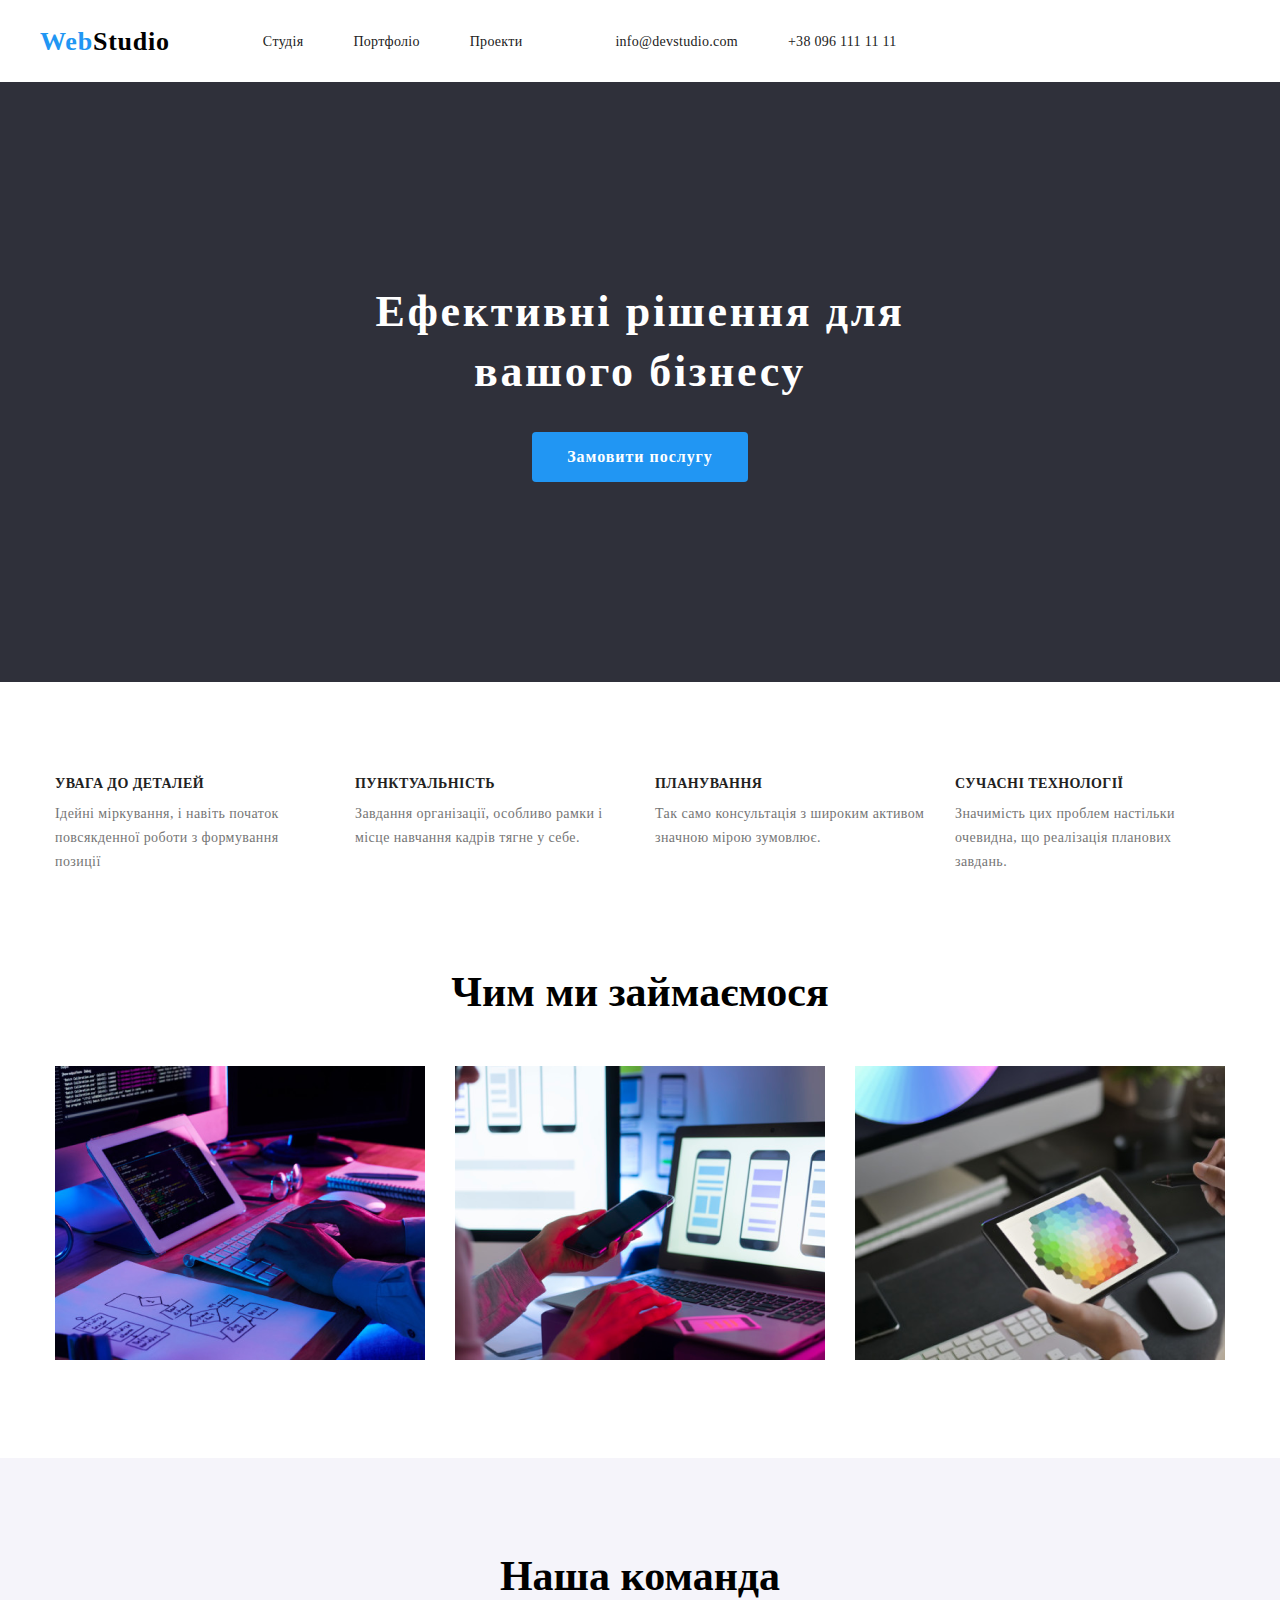
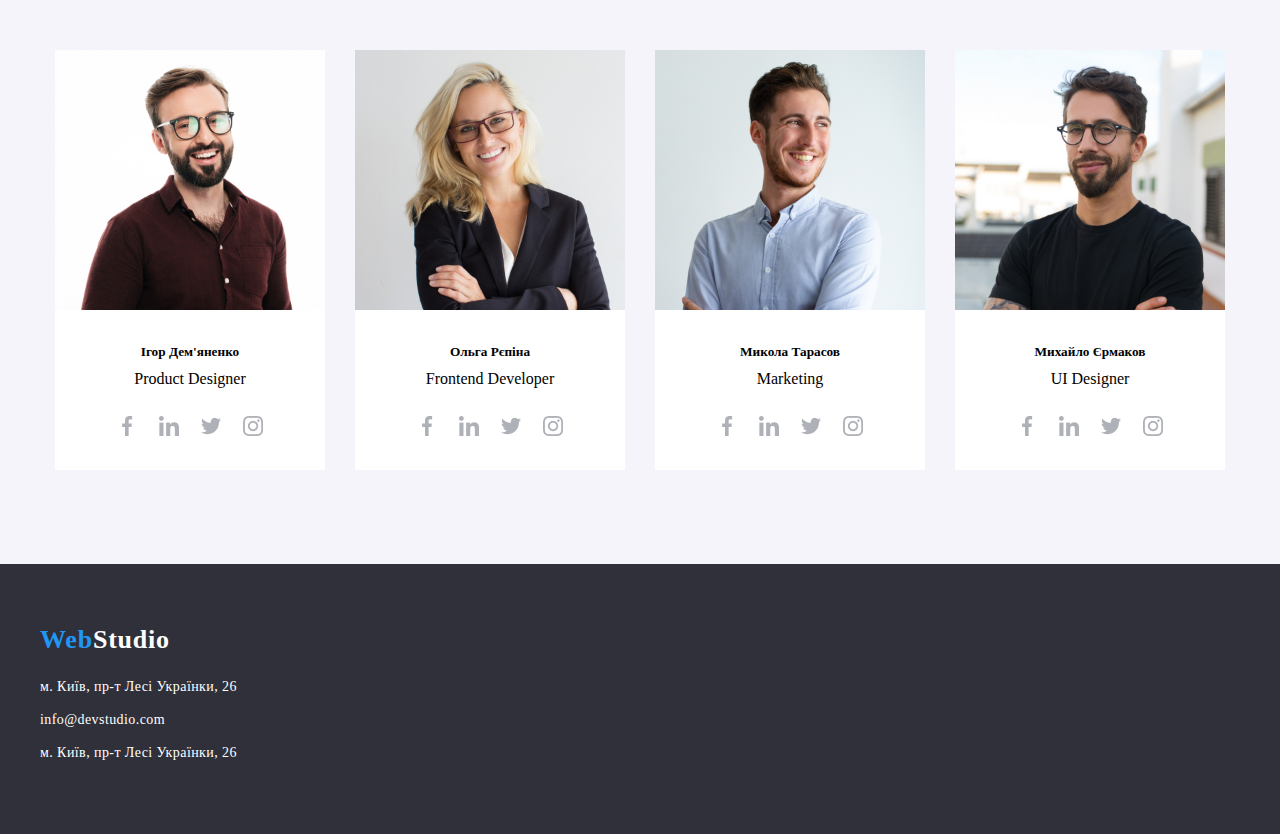
<file: index.html>
<!DOCTYPE html>
<html lang="en">
<head>
  <meta charset="UTF-8">
  <meta name="viewport" content="width=device-width, initial-scale=1.0">
  <title>Web-Studio</title>
  <link rel="stylesheet" href="style.css">
</head>
<body>
  <header>
    <a class="logo" href="">Web<span class="header-logo">Studio</span></a>
    <nav class="nav">
      <ul class="nav-list">
        <li class="nav-list-item"><a class="nav-list-link" href="">Cтудія</a></li>
        <li class="nav-list-item"><a class="nav-list-link" href="./portfolio.html">Портфоліо</a></li>
        <li class="nav-list-item"><a class="nav-list-link" href="projects.html">Проекти</a></li>
      </ul>
      </nav>
      <ul class="contacts-list">
        <li class="contacts-list-item"><a class="contacts-list-link" href="">info@devstudio.com</a></li>
        <li class="contacts-list-item"><a class="contacts-list-link" href="">+38 096 111 11 11</a></li>
      </ul>
    </header>
    <main>
      <section class="section-hero">
        <h1 class="hero-title">Ефективні рішення для вашого бізнесу</h1>
        <button data-modal-open class="hero-btn">Замовити послугу</button> 
      </section>
      <section class="section-features">
        <ul class="features-list">
            <li class="features-list-item">
          <h3 class="features-list-title">УВАГА ДО ДЕТАЛЕЙ</h3>
          <p class="features-list-text">
            Ідейні міркування, і навіть початок повсякденної роботи з формування позиції</p>
            
          </li> 
          <li class="features-list-item">
          <h3 class="features-list-title">ПУНКТУАЛЬНІСТЬ</h3>
          <p class="features-list-text"> Завдання організації, особливо рамки і місце навчання кадрів тягне у себе.</p>
        </li>
          <li class="features-list-item">
            <h3 class="features-list-title">ПЛАНУВАННЯ</h3>
            <p class="features-list-text"> Так само консультація з широким активом значною мірою зумовлює.</p>
          </li>
          <li class="features-list-item">
            <h3 class="features-list-title">   СУЧАСНІ ТЕХНОЛОГІЇ</h3>
            <p class="features-list-text"> Значимість цих проблем настільки очевидна, що реалізація планових завдань.</p>
          </li>
        </ul>
      </section>
      <section class="section-work">
        <h3 class="work-title">
            Чим ми займаємося 
        </h3>
        <ul class="work-list">
          <li class="work-list-item"><img src="./img.png" alt=""></li>
          <li class="work-list-item"><img src="./box 2.png" alt=""></li>
          <li class="work-list-item"><img src="./box 3.png" alt=""></li>
        </ul>
      </section>
      <section class="section-team">
        <h3 class="team-title">Наша команда</h3>
        <ul class="team-list">

          <li class="team-list-item">
            <img src="img.jpg" alt="" class="team-list-img">
            <div class="team-list-content-wrap">
            <h5 class="team-list-title">Ігор Дем'яненко</h5>
            <p class="team-list-text">Product Designer</p>
            <ul class="social-list">
              <li><img src="./facebook_1.png" alt=""></li>
              <li><img src="./linkedin1.png" alt=""></li>
              <li><img src="./twitter1.png" alt=""></li>
              <li><img src="./instagram2.png" alt=""></li>
            </ul>
          </div>
          </li>
        
          <li class="team-list-item">
            <img class="team-list-img" src="img (1).jpg" alt="">
            <div class="team-list-content-wrap">
            <h5 class="team-list-title">Ольга Рєпіна</h5>
            <p class="team-list-text">Frontend Developer</p>
            <ul class="social-list">
              <li><img src="./facebook_1.png" alt=""></li>
              <li><img src="./linkedin1.png" alt=""></li>
              <li><img src="./twitter1.png" alt=""></li>
              <li><img src="./instagram2.png" alt=""></li>
            </ul>
          </div>
          </li>
          <li class="team-list-item">
            <img class="team-list-img" src="img (4).jpg" alt="">
            <div class="team-list-content-wrap">
            <h5 class="team-list-title">Микола Тарасов</h5>
            <p class="team-list-text">Marketing</p>
            <ul class="social-list">
              <li><img src="./facebook_1.png" alt=""></li>
              <li><img src="./linkedin1.png" alt=""></li>
              <li><img src="./twitter1.png" alt=""></li>
              <li><img src="./instagram2.png" alt=""></li>
            </ul>
          </div>
          </li>
          <li class="team-list-item">
            <img class="team-list-img" src="img (3).jpg" alt="">
            <div class="team-list-content-wrap">
            <h5 class="team-list-title">Михайло Єрмаков</h5>
            <p class="team-list-text">UI Designer</p>
            <ul class="social-list">
              <li><img src="./facebook_1.png" alt=""></li>
              <li><img src="./linkedin1.png" alt=""></li>
              <li><img src="./twitter1.png" alt=""></li>
              <li><img src="./instagram2.png" alt=""></li>
            </ul>
          </div>
          </li>
        </ul>
      </section>
    </main>
    <footer class="footer">
      
      <div class="box">
        <a class="logo" href="">Web<span class="footer-logo">Studio</span></a>
        <address class="address">
          <ul class="address-list">
            <li class="address-list-item"><a class="address-list-link" href="">м. Київ, пр-т Лесі Українки, 26</a></li>
            <li class="address-list-item"><a class="address-list-link" href="">info@devstudio.com</a></li>
            <li class="address-list-item"><a class="address-list-link" href="">м. Київ, пр-т Лесі Українки, 26</a></li>
          </ul>
        </address>

     </footer>
      <div class="backdrop is-hidden" data-modal> 
      <div class="modal">
        <p>Залиште свої дані ми вам перезвонимо</p>
        <button class="close" data-modal-close>Close</button>
        <form action="">
          <input class="input-modal" type="text" placeholder="Your name">
          <input class="input-modal" type="tel" placeholder="Your phone number">
          <input class="input-modal" type="email" placeholder="Your email addres">
          <textarea name="" id=""></textarea>
          <div class="wrap">
            <input type="checkbox">
            <p>Погоджуюся з розсилкою та приймаю</p>
          </div>
          <button class="btn" type="submit">Відправити</button>
        </form>
      </div>
     </div>
     <script src="./script.js">

     </script>
  </body>
  </html>
</file>
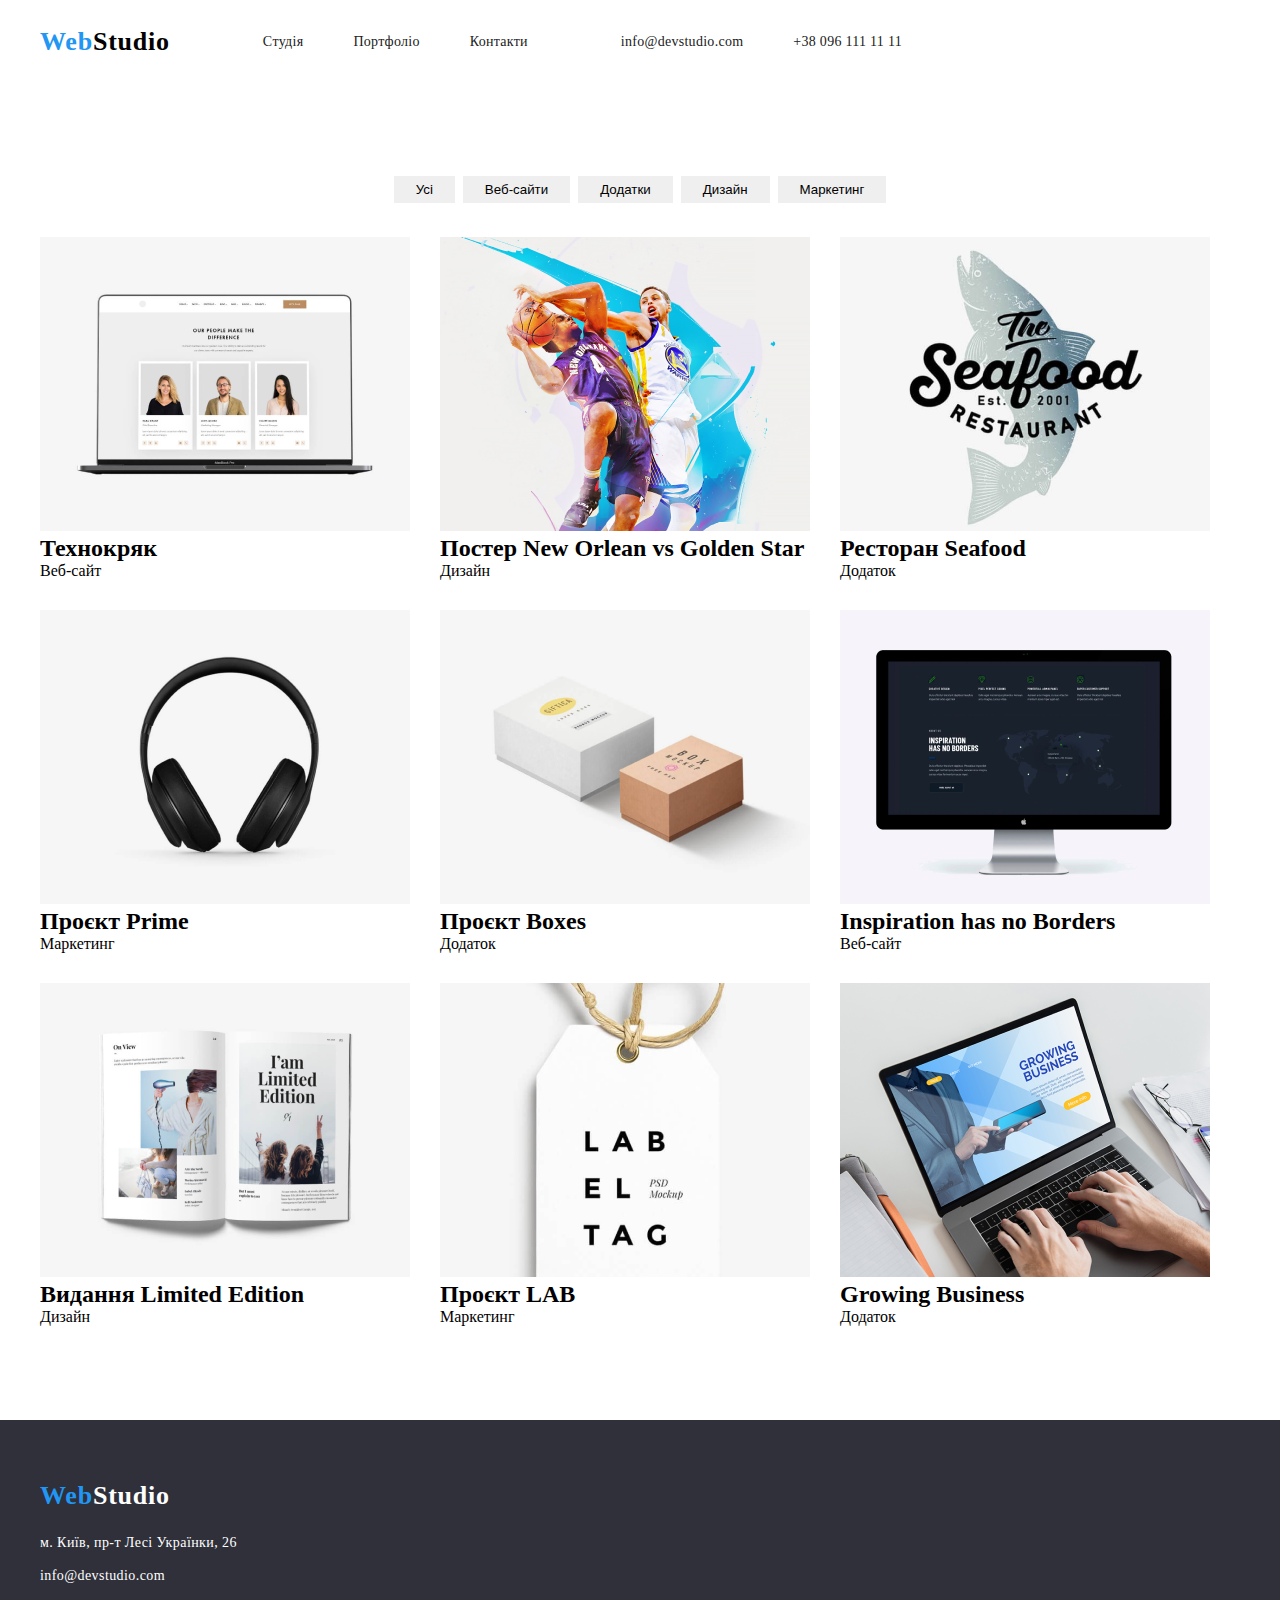
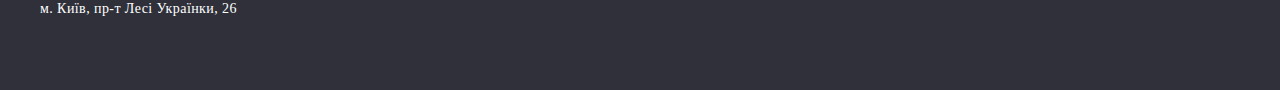
<file: portfolio.html>
<!DOCTYPE html>
<html lang="en">
<head>
    <meta charset="UTF-8">
    <meta name="viewport" content="width=device-width, initial-scale=1.0">
    <title>Document</title>
    <link rel="stylesheet" href="style.css">
</head>
<body>
    <header>
        <a class="logo" href="">Web<span class="header-logo">Studio</span></a>
        <nav class="nav">
          <ul class="nav-list">
            <li class="nav-list-item"><a class="nav-list-link" href="index.html">Cтудія</a></li>
            <li class="nav-list-item"><a class="nav-list-link" href="">Портфоліо</a></li>
            <li class="nav-list-item"><a class="nav-list-link" href="">Контакти</a></li>
          </ul>
          </nav>
          <ul class="contacts-list">
            <li class="contacts-list-item"><a class="contacts-list-link" href="">info@devstudio.com</a></li>
            <li class="contacts-list-item"><a class="contacts-list-link" href="">+38 096 111 11 11</a></li>
          </ul>
        </header>
<main>
    <section class="portfolio-section">
        <ul class="filters-list">
            <li><button class="filters-list-btn">Усі</button></li>
            <li><button class="filters-list-btn">Веб-сайти</button></li>
            <li><button class="filters-list-btn">Додатки</button></li>
            <li><button class="filters-list-btn">Дизайн</button></li>
            <li><button class="filters-list-btn">Маркетинг</button></li>
        </ul>
        <ul class="portfolio-list">
            <li class="">
                <img src="./img (1).png" alt="">
                <h2 class="portfolio-list-title">Технокряк</h2>
                <p class="portfolio-list-text">Веб-сайт</p>
            </li>
            <li>
                <img src="./img (2).png" alt="">
                <h2 class="portfolio-list-title">Постер New Orlean vs Golden Star</h2>
                <p class="portfolio-list-text">Дизайн</p>
            </li>
            <li>
                <img src="./img (3).png" alt="">
                <h2 class="portfolio-list-title">Ресторан Seafood</h2>
                <p class="portfolio-list-text">Додаток</p>
            </li>
            <li>
                <img src="./img (4).png" alt="">
                <h2 class="portfolio-list-title">Проєкт Prime</h2>
                <p class="portfolio-list-text">Маркетинг</p>
            </li>
            <li>
                <img src="./img (5).png" alt="">
                <h2 class="portfolio-list-title">Проєкт Boxes</h2>
                <p class="portfolio-list-text">Додаток</p>
            </li>
            <li>
                <img src="./img (6).png" alt="">
                <h2 class="portfolio-list-title">Inspiration has no Borders</h2>
                <p class="portfolio-list-text">Веб-сайт</p>
            </li>
            <li>
                <img src="./img (7).png" alt="">
                <h2 class="portfolio-list-title">Видання Limited Edition</h2>
                <p class="portfolio-list-text">Дизайн</p>
            </li>
            <li>
                <img src="./img (8).png" alt="">
                <h2 class="portfolio-list-title">Проєкт LAB</h2>
                <p class="portfolio-list-text">Маркетинг</p>
            </li>
            <li>
                <img src="./img (9).png" alt="">
                <h2 class="portfolio-list-title">Growing Business</h2>
                <p class="portfolio-list-text">Додаток</p>
            </li>
        </ul>
    </section>
</main>
        <footer class="footer">
            <div class="box">
              <a class="logo" href="">Web<span class="footer-logo">Studio</span></a>
              <address class="address">
                <ul class="address-list">
                  <li class="address-list-item"><a class="address-list-link" href="">м. Київ, пр-т Лесі Українки, 26</a></li>
                  <li class="address-list-item"><a class="address-list-link" href="">info@devstudio.com</a></li>
                  <li class="address-list-item"><a class="address-list-link" href="">м. Київ, пр-т Лесі Українки, 26</a></li>
                </ul>
              </address>
            </div>
           </footer>
</body>
</html>
</file>
<file: style.css>
.logo{
    font-family: Raleway;
font-size: 26px;
font-weight: 700;
line-height: 31px;
letter-spacing: 0.03em;
}
.nav-list-link{
    font-family: Roboto;
font-size: 14px;
font-weight: 500;
line-height: 16px;
letter-spacing: 0.02em;
color: #212121;
}
.contacts-list-link{
    font-family: Roboto;
font-size: 14px;
font-weight: 500;
line-height: 16px;
letter-spacing: 0.02em;
color:#212121;;
}
a{
    text-decoration: none;
}
ul{
    list-style: none;
    padding: 0;
    margin: 0;
}
p, h1, h2, h3,h4,h5{
    margin: 0;
}
.address{
    font-style: normal;
    margin-top: 20px;
}
.header-logo{
    color: #000000;
}
.logo{
    color: #2196F3;
}
.nav-list-link:hover, .contacts-list-link:hover{
    color: #2196F3;
}
.hero-title{
    font-family: Roboto;
font-size: 44px;
font-weight: 900;
line-height: 60px;
letter-spacing: 0.06em;
text-align: center;
color: #FFFFFF;
max-width: 696px;
margin: 0 auto;
}
.hero-btn{
width: 216px;
height: 50px;
border-radius: 4px;
font-family: Roboto;
font-size: 16px;
font-weight: 700;
line-height: 30px;
letter-spacing: 0.06em;
text-align: center;
background: #2196F3;
color: #FFFFFF;
border: none;
display: block;
margin: 0 auto;
margin-top: 30px;
}
.section-hero{
background: #2F303A;
padding-top: 200px;
padding-bottom: 200px;
}
.features-list-title{
    font-family: Roboto;
font-size: 14px;
font-weight: 700;
line-height: 16px;
letter-spacing: 0.03em;
text-align: left;
color: #212121;
}
.features-list-text{
    font-family: Roboto;
font-size: 14px;
font-weight: 400;
line-height: 24px;
letter-spacing: 0.03em;
text-align: left;
color: #757575;
max-width: 270px;
margin-top: 10px;
}
header{
    display: flex;
    align-items: center;
    gap: 93px;
max-width: 1200px;
margin: 0 auto;
}
.contacts-list, .nav-list{
    display: flex;
    gap: 50px;
}
.features-list{
    display: flex;
    gap: 30px;
    justify-content: center;
}
.work-title{
    font-size: 42px;
    margin-bottom: 50px;
    text-align: center;
}
.section-features{
    padding-top: 94px;
    padding-bottom: 94px;
}
.section-work{
    padding-bottom: 94px;
}
.work-list{
    display: flex;
    justify-content: center;
    gap: 30px;
}
.team-title{
    margin-bottom: 50px;
    padding-top: 94px;
    font-size: 42px;
    display: flex;
    justify-content: center;
}
.team-list-img{
    width: 270px;
}
.team-list{
    display: flex;
    justify-content: center;
    gap: 30px;
}
.section-team{
    background: #F5F4FA;
    padding-bottom: 94px;
}
.team-list-title, .team-list-text{
    display: flex;
    justify-content: center;
}
.team-list-content-wrap{
    padding-top: 30px;
padding-bottom: 30px;
}
.team-list-item{
    background-color: #FFFFFF;
}
.box{
    max-width: 1200px;
    margin: 0 auto;
}
.address-list-item{
    margin-bottom: 9px;

}
.nav-list-item{
    padding-top: 32px;
    padding-bottom: 32px;
}
body{
    margin: 0;
}
.team-list-title{
    margin-bottom: 10px;
}
.address-list-link{
    font-family: Roboto;
font-size: 14px;
font-weight: 400;
line-height: 24px;
letter-spacing: 0.03em;
text-align: left;
color: #FFFFFF;
}
.footer{
    padding-top: 60px;
    padding-bottom: 60px;
    background-color: #2F303A;
}
.footer-logo{
    color: #FFFFFF;
}
.filters-list{
    display: flex;
    justify-content: center;
    gap: 8px;
    margin-bottom: 34px;
}
.portfolio-section{
    padding-top: 94px;
    padding-bottom: 94px;
}
.portfolio-list{
    display: flex;
    flex-wrap: wrap;
    margin: 0 auto;
    gap: 30px;
    max-width: 1200px;
}
.filters-list-btn{
border: none;
padding: 6px 22px;
transition: 2s;
}
.filters-list-btn:hover{
background-color: #2196F3;
cursor:pointer;
color: #FFFFFF;
}
.social-list{
    display: flex;
    gap: 22px;
    justify-content: center;
    margin-top: 28px;
    align-items: center;
}
.footer-list{
    display: flex;
}
.backdrop.is-hidden {
    opacity: 0;
    pointer-events: none;
}
.backdrop{
    position:fixed;
    top: 0;
    left: 0;
    width: 100%;
    height: 100%;
    background-color: rgba(0, 0, 0, 0.5);
}
.modal{
    transition: 2s;
    position: absolute;
    top: 50%;
    left: 50%;
    transform: translate(-50%, -50%) scale(1);
    width: 528px;
    background-color: white;
    padding: 40px;
    border-radius: 10px;
}
input,textarea {
    outline: none;
}
button{
    border: none;
}
.input-modal{
    width: 95%;
    height: 30px;
    border-radius: 4px;
    border: 1px solid rgba(33, 33, 33, 0.20);
    padding-left: 42px;
    margin-bottom: 10px;
    display: block;
}
textarea:focus,.input-modal:focus{
    outline: 1px solid #2196F3;
}

textarea{
    width: 100%;
    height: 120px;
    padding: 12px 16px;
    resize: none;
    border-radius: 4px;
    border: 1px solid rgba(33, 33, 33, 0.20);
    
    
}
.wrap{
    display: flex;
    align-items: center;
    gap: 10px;
    margin-bottom: 30px;
}
.btn{
    display: block;
    margin: 0 auto;
    background-color: #2196F3;
    color: #FFFFFF;
    border-radius: 5px;
}
.close{
    position: fixed;
    top: 8px;
    right: 8px;
    background-color: #2196F3;
    color: #FFFFFF;
    border-radius: 5px;
}
.Centre{
    display: flex;  
    justify-content: center;
    height: 10px;
}
</file>
